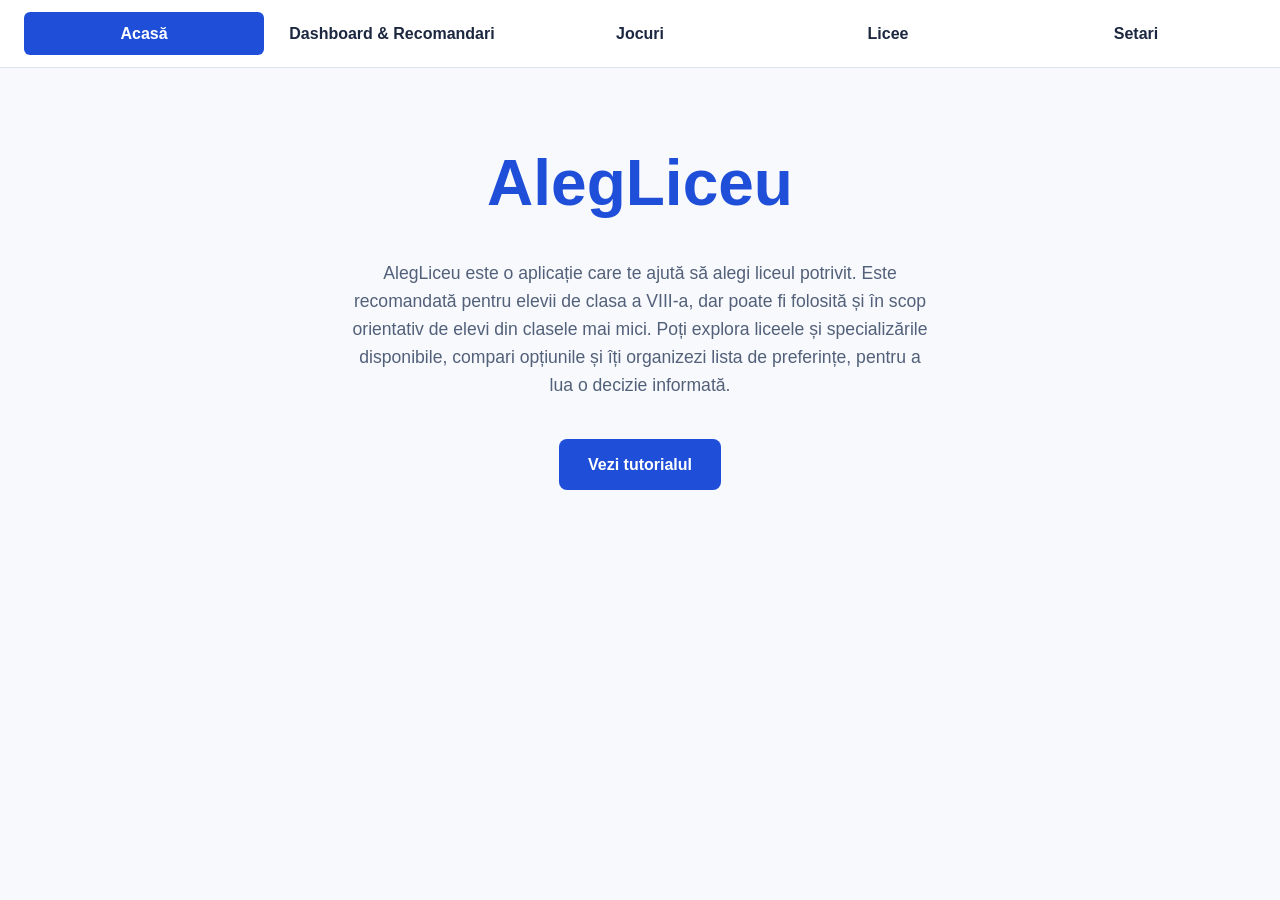
<file: index.html>
<!DOCTYPE html>
<html lang="ro">
<head>
  <meta charset="UTF-8">
  <meta name="viewport" content="width=device-width, initial-scale=1">
  <title>AlegLiceu</title>
  <link rel="stylesheet" href="style.css">
</head>
<body>

  <nav class="navbar" aria-label="Meniu principal">
    <ul>
      <li><a href="index.html" class="activ">Acasă</a></li>
      <li><a href="dashboardrec.html">Dashboard & Recomandari</a></li>
      <li><a href="jocuri.html">Jocuri</a></li>
      <li><a href="licee.html">Licee</a></li>
      <li><a href="setari.html">Setari</a></li>
    </ul>
  </nav>

  <main class="start">
    <h1 class="titlu">AlegLiceu</h1>

    <p class="descriere">
      AlegLiceu este o aplicație care te ajută să alegi liceul potrivit. Este recomandată pentru
      elevii de clasa a VIII-a, dar poate fi folosită și în scop orientativ de elevi din clasele mai mici. 
      Poți explora liceele și specializările disponibile, compari opțiunile și îți organizezi lista
      de preferințe, pentru a lua o decizie informată.
    </p>

    <a href="tutorial.html" class="buton-tutorial">Vezi tutorialul</a>
  </main>

</body>
</html>
</file>
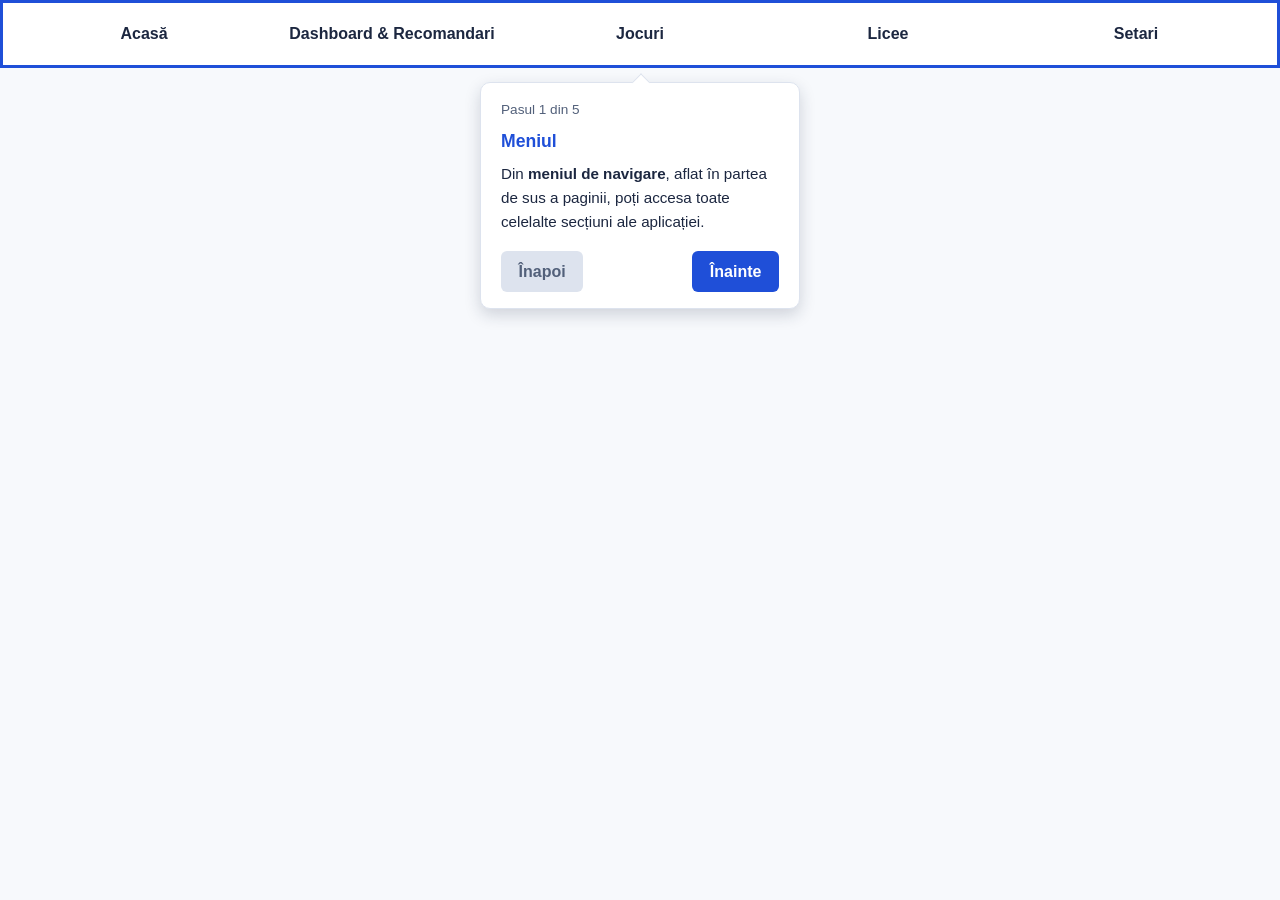
<file: tutorial.html>
<!DOCTYPE html>
<html lang="ro">
<head>
  <meta charset="UTF-8">
  <meta name="viewport" content="width=device-width, initial-scale=1">
  <title>Tutorial – AlegLiceu</title>
  <link rel="stylesheet" href="style.css">
</head>
<body>

  <nav class="navbar" aria-label="Meniu principal">
    <ul>
      <li><a href="index.html">Acasă</a></li>
      <li><a href="dashboardrec.html">Dashboard & Recomandari</a></li>
      <li><a href="jocuri.html">Jocuri</a></li>
      <li><a href="licee.html">Licee</a></li>
      <li><a href="setari.html">Setari</a></li>
    </ul>
  </nav>

    <main class="tutorial"></main>

  <div class="tooltip" id="tooltip" role="dialog" aria-label="Pas din tutorial">
    <p class="progres" id="progres" aria-live="polite"></p>

    <section class="pas" data-tinta=".navbar">
      <h2>Meniul</h2>
      <p>Din <strong>meniul de navigare</strong>, aflat în partea de sus a paginii, poți accesa toate celelalte secțiuni ale aplicației.</p>
    </section>

    <section class="pas" data-tinta="a[href='dashboardrec.html']" hidden>
      <h2>Dashboard &amp; Recomandări</h2>
      <p>Aici vezi scorurile acumulate, care arată înclinația ta către o anumită specializare. Tot aici găsești recomandări de licee (din județul tău, dacă l-ai precizat) și profile.</p>
    </section>

    <section class="pas" data-tinta="a[href='jocuri.html']" hidden>
      <h2>Jocuri</h2>
      <p>Aici se află activitățile prin care se construiește profilul tău.</p>
      <p class="nota">Fiecare joc are și un tutorial propriu.</p>
    </section>

    <section class="pas" data-tinta="a[href='licee.html']" hidden>
      <h2>Licee</h2>
      <p>Aici găsești o prezentare detaliată a liceului și a profilului selectat.</p>
    </section>

    <section class="pas" data-tinta="a[href='setari.html']" hidden>
      <h2>Setări</h2>
      <p>Aici poți schimba profilul, poți reseta datele și altele.</p>
    </section>

    <div class="butoane-tutorial">
      <button type="button" class="btn" id="btn-inapoi">Înapoi</button>
      <button type="button" class="btn" id="btn-inainte">Înainte</button>
    </div>
  </div>

  <script>
    const pasi = document.querySelectorAll(".pas");
    const tooltip = document.getElementById("tooltip");
    const progres = document.getElementById("progres");
    const btnInapoi = document.getElementById("btn-inapoi");
    const btnInainte = document.getElementById("btn-inainte");
    let curent = 0;

    function pozitioneaza() {
      const tinta = document.querySelector(pasi[curent].dataset.tinta);

      document.querySelectorAll(".tinta").forEach((el) => el.classList.remove("tinta"));
      tinta.classList.add("tinta");

      const r = tinta.getBoundingClientRect();
      const latime = tooltip.offsetWidth;
      const centru = r.left + r.width / 2;

      const stanga = Math.max(12, Math.min(centru - latime / 2, window.innerWidth - latime - 12));
      const sageata = Math.max(16, Math.min(centru - stanga, latime - 16));

      tooltip.style.left = stanga + "px";
      tooltip.style.top = r.bottom + 14 + "px";
      tooltip.style.setProperty("--sageata-x", sageata + "px");
    }

    function afiseaza() {
      pasi.forEach((pas, i) => {
        pas.hidden = i !== curent;
      });
      progres.textContent = "Pasul " + (curent + 1) + " din " + pasi.length;
      btnInapoi.disabled = curent === 0;
      btnInainte.disabled = curent === pasi.length - 1;
      pozitioneaza();
    }

    btnInapoi.addEventListener("click", () => {
      if (curent > 0) {
        curent--;
        afiseaza();
      }
    });

    btnInainte.addEventListener("click", () => {
      if (curent < pasi.length - 1) {
        curent++;
        afiseaza();
      }
    });

    window.addEventListener("resize", pozitioneaza);

    afiseaza();
  </script>

</body>
</html>
</file>
<file: style.css>
:root {
  --bg: #f7f9fc;
  --text: #1c2740;
  --muted: #52607a;
  --primary: #1f4fd8;
  --primary-dark: #163aa3;
  --nav-bg: #ffffff;
  --border: #dde3ee;
}
 
* {
  box-sizing: border-box;
  margin: 0;
  padding: 0;
}
 
body {
  font-family: "Segoe UI", Tahoma, Arial, sans-serif;
  background: var(--bg);
  color: var(--text);
  line-height: 1.6;
}
 

.navbar {
  background: var(--nav-bg);
  border-bottom: 1px solid var(--border);
  padding: 0.75rem 1.5rem;
  position: sticky;
  top: 0;
}
 
.navbar ul {
  list-style: none;
  display: flex;
  flex-wrap: wrap;
  gap: 0.5rem;
}

.navbar li {
  flex: 1 1 0;
  min-width: max-content;
  text-align: center;
}

.navbar a {
  display: block;
  padding: 0.55rem 0.9rem;
  color: var(--text);
  text-decoration: none;
  font-weight: 600;
  border-radius: 6px;
}

.navbar a:hover,
.navbar a:focus-visible {
  background: var(--bg);
  color: var(--primary);
  outline: none;
}

.navbar a:focus-visible {
  outline: 3px solid #9bb4f5;
  outline-offset: 2px;
}

.navbar a.activ {
  background: var(--primary);
  color: #fff;
}

.start {
  max-width: 720px;
  margin: 0 auto;
  padding: 4rem 1.5rem;
  text-align: center;
}
 
.titlu {
  font-size: clamp(2.5rem, 8vw, 4rem);
  color: var(--primary);
  margin-bottom: 1.5rem;
}
 
.descriere {
  font-size: 1.1rem;
  color: var(--muted);
  max-width: 60ch;
  margin: 0 auto 2.5rem;
}
 
.buton-tutorial {
  display: inline-block;
  padding: 0.8rem 1.8rem;
  background: var(--primary);
  color: #fff;
  text-decoration: none;
  border-radius: 8px;
  font-weight: 600;
}
 
.buton-tutorial:hover {
  background: var(--primary-dark);
}
 
.buton-tutorial:focus-visible {
  outline: 3px solid #9bb4f5;
  outline-offset: 2px;
}

/* ==Tutorial== */

.tutorial {
  min-height: 70vh;
}

.tinta {
  outline: 3px solid var(--primary);
  outline-offset: -3px;
}

.tooltip {
  --sageata-x: 50%;
  position: fixed;
  z-index: 10;
  width: min(320px, calc(100vw - 24px));
  background: var(--nav-bg);
  border: 1px solid var(--border);
  border-radius: 10px;
  padding: 1rem 1.25rem;
  box-shadow: 0 6px 16px rgba(28, 39, 64, 0.18);
}

.tooltip::before {
  content: "";
  position: absolute;
  top: -7px;
  left: var(--sageata-x);
  width: 12px;
  height: 12px;
  background: var(--nav-bg);
  border-top: 1px solid var(--border);
  border-left: 1px solid var(--border);
  transform: translateX(-50%) rotate(45deg);
}

.progres {
  font-size: 0.85rem;
  color: var(--muted);
  margin-bottom: 0.4rem;
}

.pas h2 {
  font-size: 1.1rem;
  color: var(--primary);
  margin-bottom: 0.4rem;
}

.pas p {
  font-size: 0.95rem;
}

.pas p + p {
  margin-top: 0.5rem;
}

.pas .nota {
  color: var(--muted);
  font-size: 0.9rem;
}

.butoane-tutorial {
  display: flex;
  justify-content: space-between;
  margin-top: 1rem;
}

.btn {
  padding: 0.5rem 1.1rem;
  border: none;
  border-radius: 6px;
  background: var(--primary);
  color: #fff;
  font: inherit;
  font-weight: 600;
  cursor: pointer;
}

.btn:hover:not(:disabled) {
  background: var(--primary-dark);
}

.btn:focus-visible {
  outline: 3px solid #9bb4f5;
  outline-offset: 2px;
}

.btn:disabled {
  background: var(--border);
  color: var(--muted);
  cursor: not-allowed;
}
</file>
